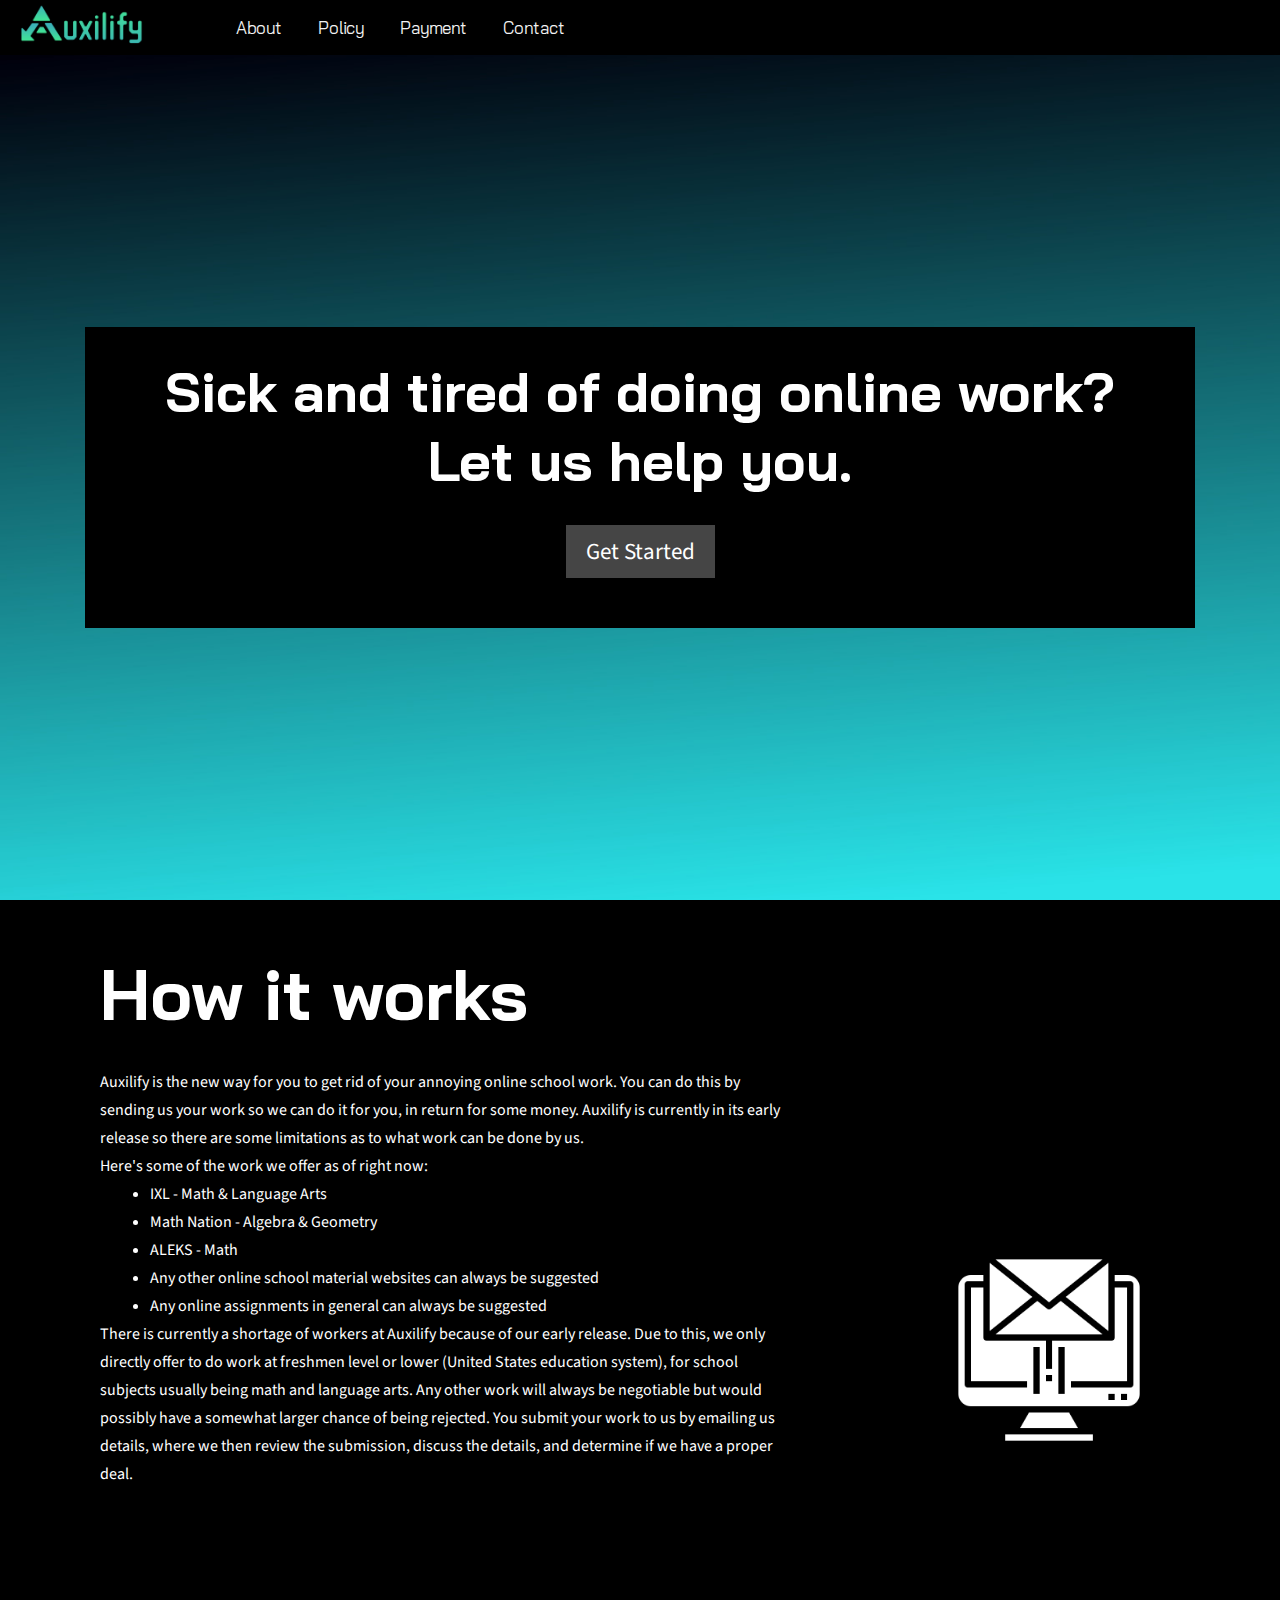
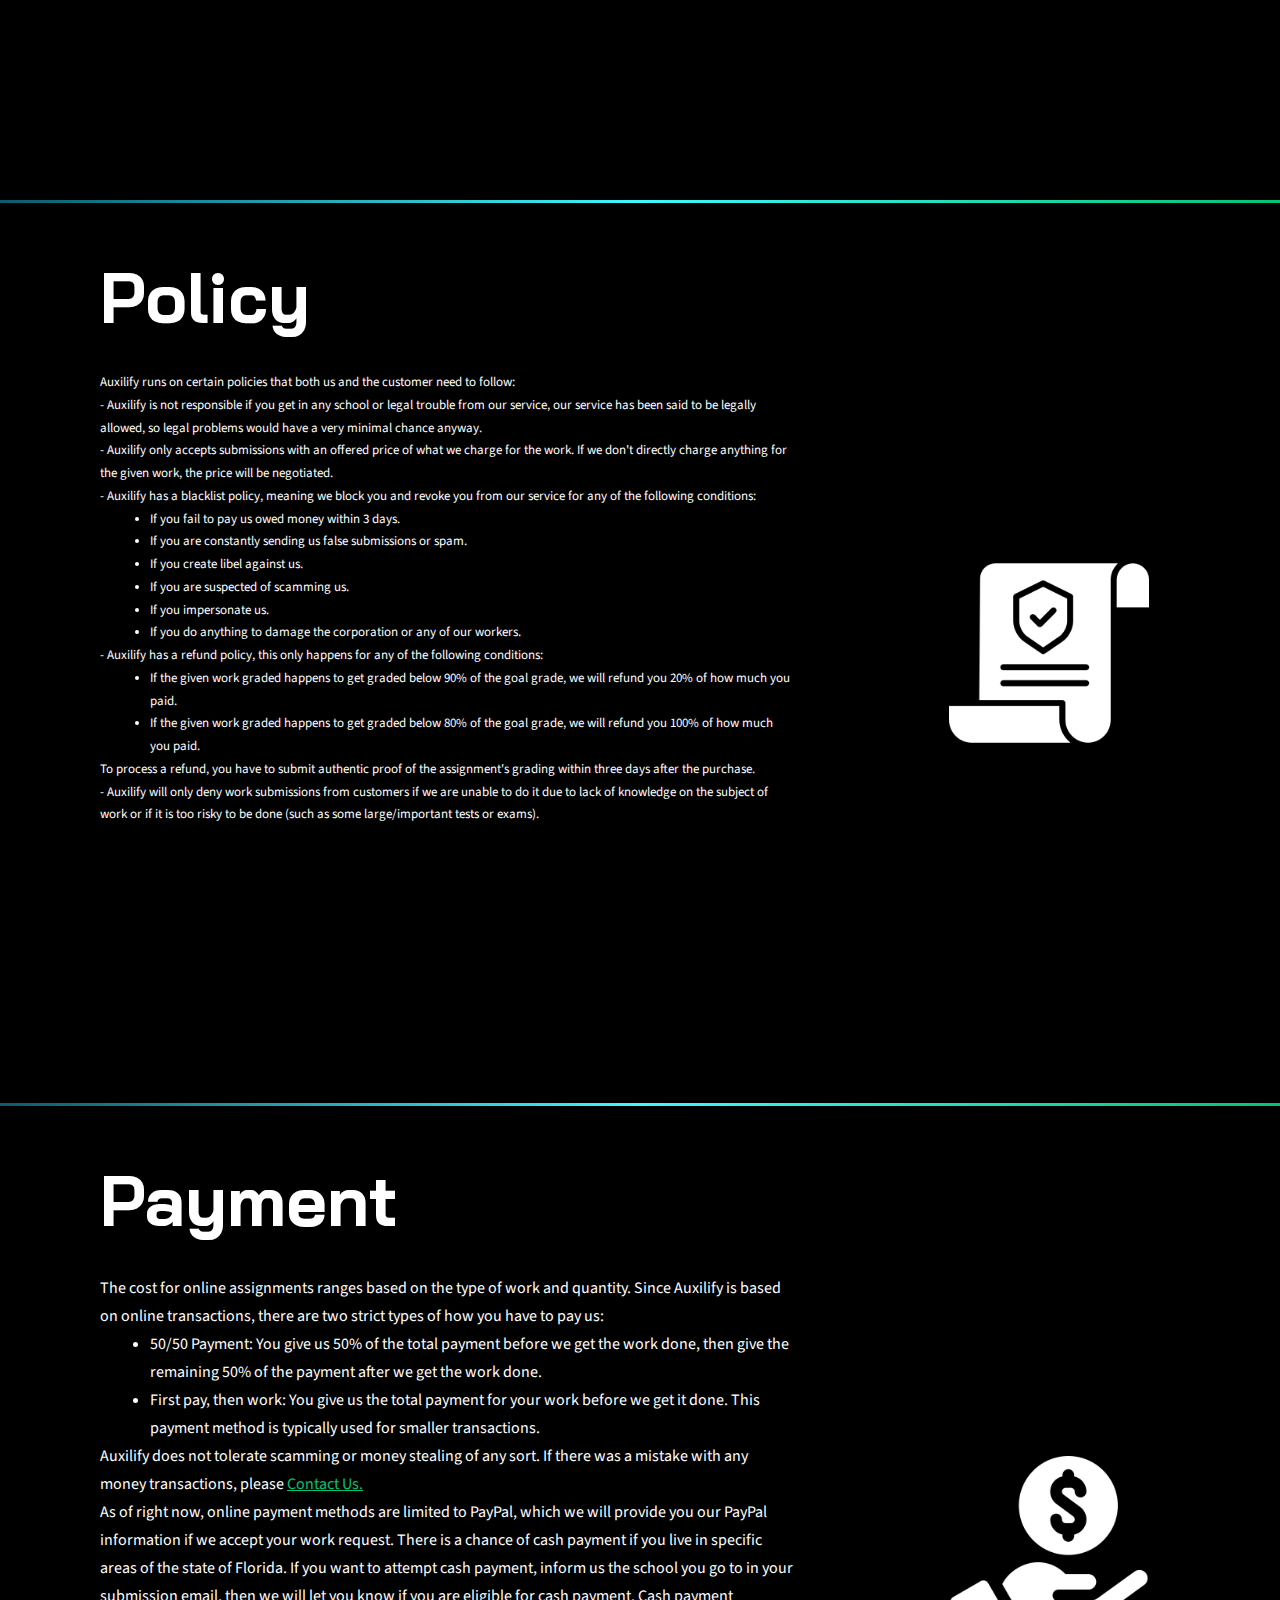
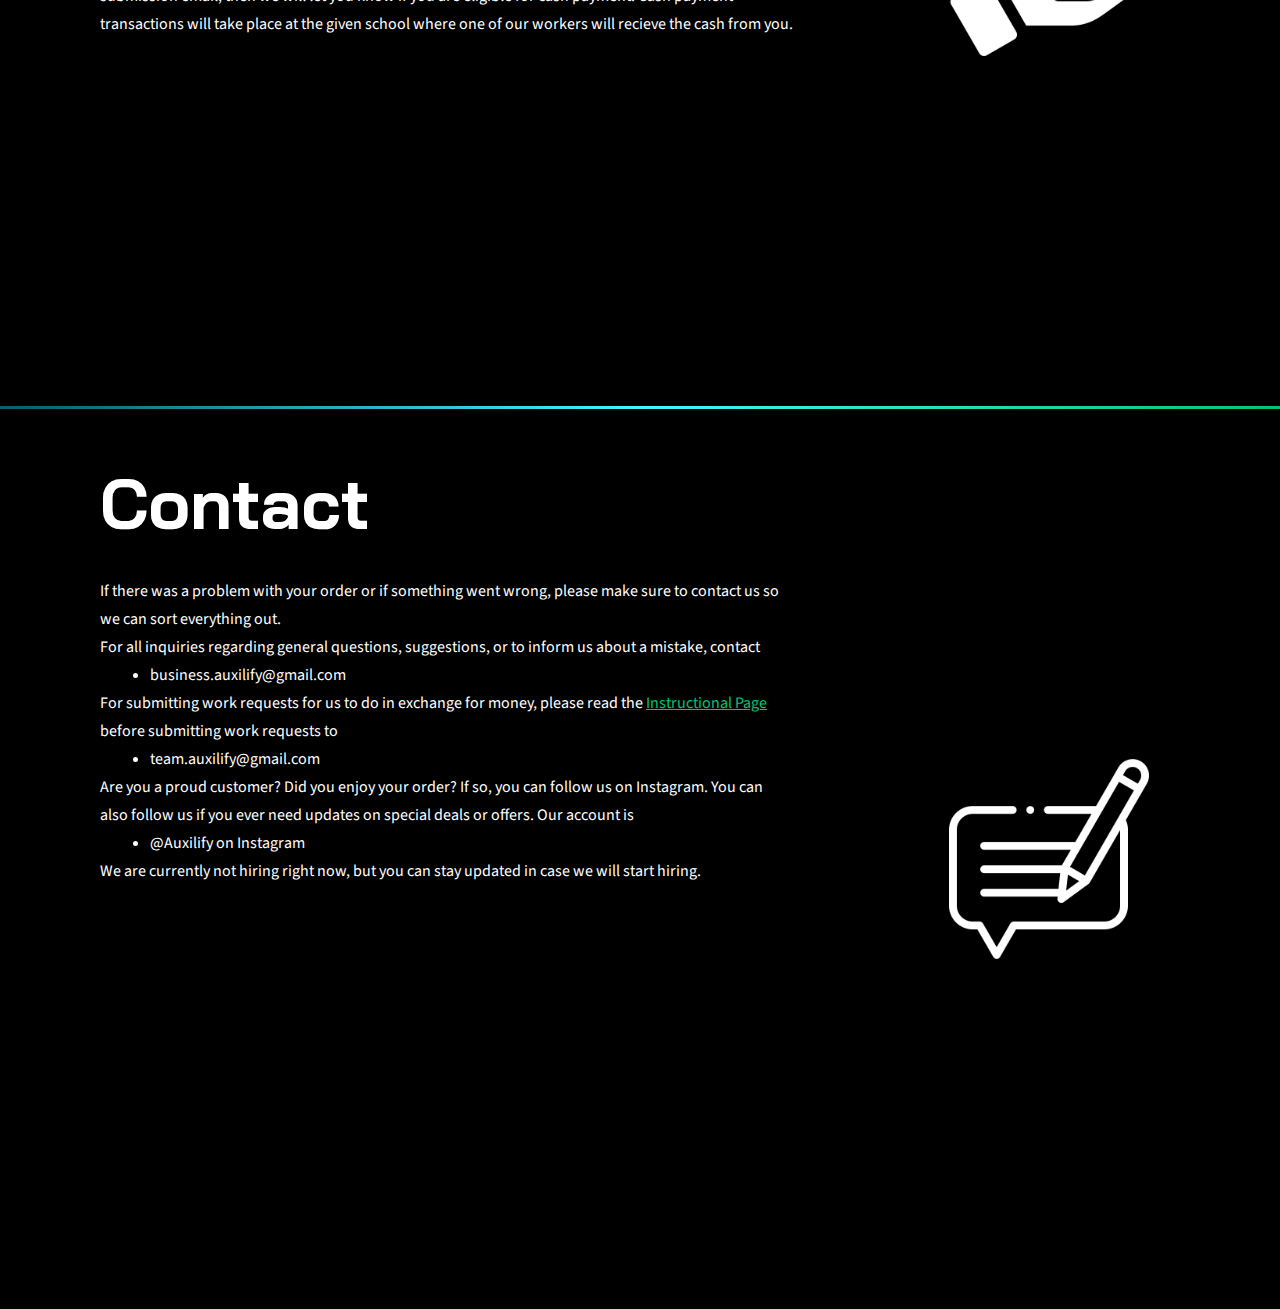
<file: index.html>
<!DOCTYPE html>
<html lang="en">
<head>
    <meta charset="UTF-8">
    <meta http-equiv="X-UA-Compatible" content="IE=edge">
    <meta name="viewport" content="width=device-width, initial-scale=1.0">
    <meta http-equiv="ScreenOrientation" content="autoRotate:disabled">
    <link rel="stylesheet" href="style.css">
    <link rel="preconnect" href="https://fonts.gstatic.com">
    <link href="https://fonts.googleapis.com/css2?family=Bai+Jamjuree:wght@300&display=swap" rel="stylesheet">
    <link rel="preconnect" href="https://fonts.gstatic.com">
    <link href="https://fonts.googleapis.com/css2?family=Source+Sans+Pro&display=swap" rel="stylesheet">
    <link rel="icon" href="images/logo-icon.png" type="image/png">
    <title>Auxilify - For students, from students</title>
</head>
<body>
    <div class="container">
        <div class="navbar">
            <a href="index.html"><img src="images/logo-colored.png" class="logo"></a>
            <nav>
                <ul>
                    <li><a href="#about">About</a></li>
                    <li><a href="#policy">Policy</a></li>
                    <li><a href="#payment">Payment</a></li>
                    <li><a href="#contact">Contact</a></li>
                </ul>
            </nav>
        </div>
        <div class="content-container">
            <div class="content">
                <h1>Sick and tired of doing online work?<br>Let us help you.</h1>
                <a href="instructional.html" class="btn">Get Started</a>
            </div>
        </div>
    </div>
    <div class="info-container">
        <span id="about">
            <div class="info-text">
                <h1>How it works</h1>
                <p>Auxilify is the new way for you to get rid of your annoying online school work. You can do this by sending us your work so we can do it for you, in return for some money. Auxilify is currently in its early release so there are some limitations as to what work can be done by us.</p>
                
                <p>Here's some of the work we offer as of right now:</p>
                <ul>
                    <li>IXL - Math & Language Arts</li>
                    <li>Math Nation - Algebra & Geometry</li>
                    <li>ALEKS - Math</li>
                    <li>Any other online school material websites can always be suggested</li>
                    <li>Any online assignments in general can always be suggested</li>
                </ul>
                
                <p>There is currently a shortage of workers at Auxilify because of our early release. Due to this, we only directly offer to do work at freshmen level or lower (United States education system), for school subjects usually being math and language arts. Any other work will always be negotiable but would possibly have a somewhat larger chance of being rejected. You submit your work to us by emailing us details, where we then review the submission, discuss the details, and determine if we have a proper deal.</p>
            </div>
            <div class="icon-box">
                <img src="images/computer-email-icon.png">
            </div>
        </span>
        <div class="line"></div>
        <span id="policy">
            <div class="info-text">
                <h1>Policy</h1>
                <p>Auxilify runs on certain policies that both us and the customer need to follow:</p>
                <p>- Auxilify is not responsible if you get in any school or legal trouble from our service, our service has been said to be legally allowed, so legal problems would have a very minimal chance anyway.</p>
                <p>- Auxilify only accepts submissions with an offered price of what we charge for the work. If we don't directly charge anything for the given work, the price will be negotiated.</p>
                <p>- Auxilify has a blacklist policy, meaning we block you and revoke you from our service for any of the following conditions: </p>
                <ul>
                    <li>If you fail to pay us owed money within 3 days.</li>
                    <li>If you are constantly sending us false submissions or spam.</li>
                    <li>If you create libel against us.</li>
                    <li>If you are suspected of scamming us.</li>
                    <li>If you impersonate us.</li>
                    <li>If you do anything to damage the corporation or any of our workers.</li>
                </ul>
                <p>- Auxilify has a refund policy, this only happens for any of the following conditions:</p>
                <ul>
                    <li>If the given work graded happens to get graded below 90% of the goal grade, we will refund you 20% of how much you paid.</li>
                    <li>If the given work graded happens to get graded below 80% of the goal grade, we will refund you 100% of how much you paid.</li>
                </ul>
                <p>To process a refund, you have to submit authentic proof of the assignment's grading within three days after the purchase.</p>
                <p>- Auxilify will only deny work submissions from customers if we are unable to do it due to lack of knowledge on the subject of work or if it is too risky to be done (such as some large/important tests or exams).</p>
            </div>
            <div class="icon-box">
                <img src="images/policy-icon.png">
            </div>
        </span>
        <div class="line"></div>
        <span id="payment">
            <div class="info-text">
                <h1>Payment</h1>
                <p>The cost for online assignments ranges based on the type of work and quantity. Since Auxilify is based on online transactions, there are two strict types of how you have to pay us:</p>
                <ul>
                    <li>50/50 Payment: You give us 50% of the total payment before we get the work done, then give the remaining 50% of the payment after we get the work done.</li>
                    <li>First pay, then work: You give us the total payment for your work before we get it done. This payment method is typically used for smaller transactions.</li>
                </ul>
                <p>Auxilify does not tolerate scamming or money stealing of any sort. If there was a mistake with any money transactions, please <a href="#contact">Contact Us.</a></p>
                
                <p>As of right now, online payment methods are limited to PayPal, which we will provide you our PayPal information if we accept your work request. There is a chance of cash payment if you live in specific areas of the state of Florida. If you want to attempt cash payment, inform us the school you go to in your submission email, then we will let you know if you are eligible for cash payment. Cash payment transactions will take place at the given school where one of our workers will recieve the cash from you.</p>
            </div>
            <div class="icon-box">
                <img src="images/payment-icon.png">
            </div>
        </span>
        <div class="line"></div>
        <span id="contact">
            <div class="info-text">
                <h1>Contact</h1>
                <p>If there was a problem with your order or if something went wrong, please make sure to contact us so we can sort everything out.</p>
                <p>For all inquiries regarding general questions, suggestions, or to inform us about a mistake, contact</p>
                <ul>
                    <li>business.auxilify@gmail.com</li>
                </ul>
                
                <p>For submitting work requests for us to do in exchange for money, please read the <a href="instructional.html">Instructional Page</a></p><p> before submitting work requests to</p>
                <ul>
                    <li>team.auxilify@gmail.com</li>
                </ul>
                
                <p>Are you a proud customer? Did you enjoy your order? If so, you can follow us on Instagram. You can also follow us if you ever need updates on special deals or offers. Our account is</p>
                <ul>
                    <li>@Auxilify on Instagram</li>
                </ul>
                
                <p>We are currently not hiring right now, but you can stay updated in case we will start hiring.</p>
            </div>
            <div class="icon-box">
                <img src="images/contact-icon.png">
            </div>
        </span>
    </div>
</body>
</html>
</file>
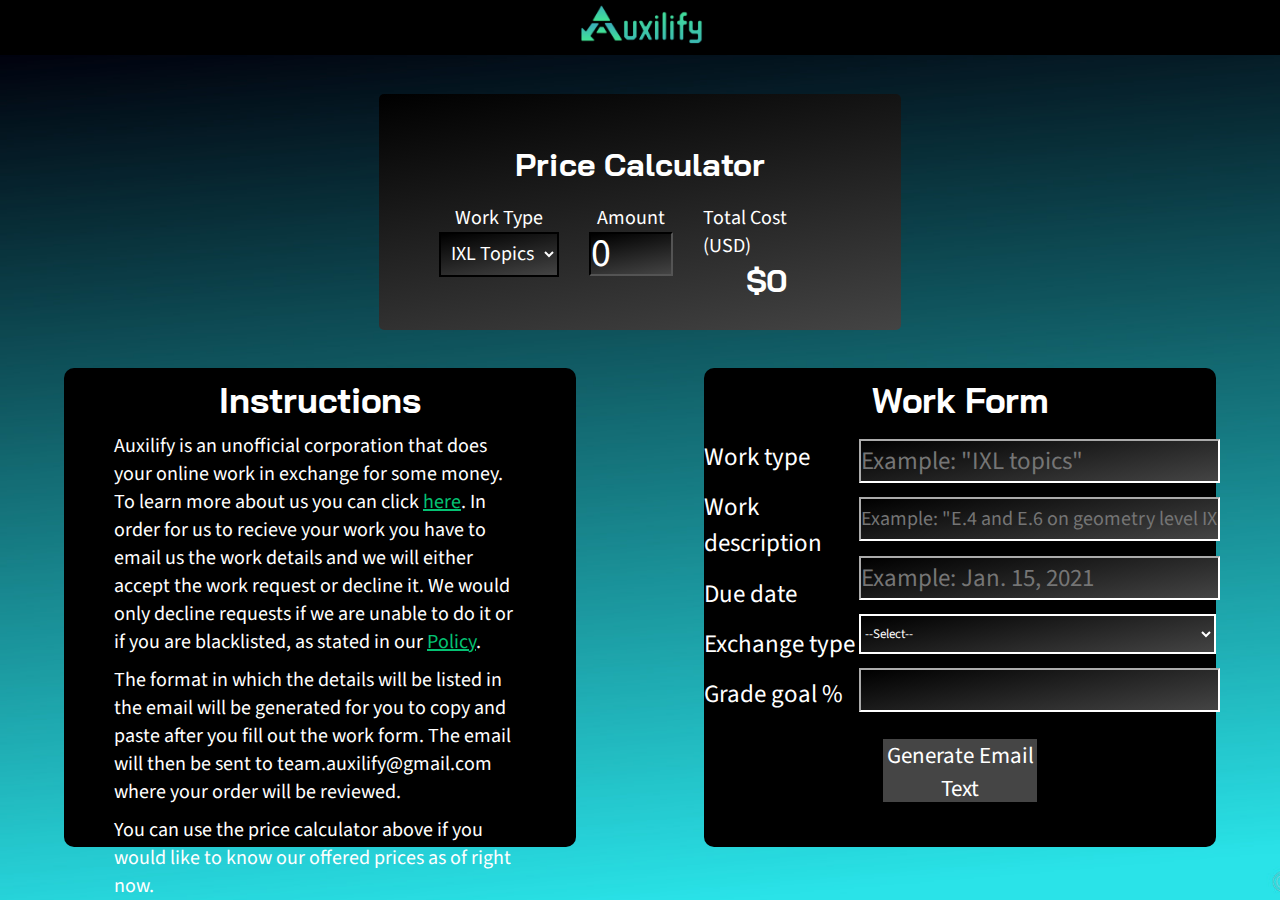
<file: instructional.html>
<!DOCTYPE html>
<html lang="en">
<head>
    <meta charset="UTF-8">
    <meta http-equiv="X-UA-Compatible" content="IE=edge">
    <meta name="viewport" content="width=device-width, initial-scale=1.0">
    <meta http-equiv="ScreenOrientation" content="autoRotate:disabled">
    <link rel="stylesheet" href="instructional.css">
    <script src="script.js"></script>
    <link rel="preconnect" href="https://fonts.gstatic.com">
    <link href="https://fonts.googleapis.com/css2?family=Bai+Jamjuree:wght@300&display=swap" rel="stylesheet">
    <link rel="preconnect" href="https://fonts.gstatic.com">
    <link href="https://fonts.googleapis.com/css2?family=Source+Sans+Pro&display=swap" rel="stylesheet">
    <link rel="icon" href="images/logo-icon.png" type="image/png">
    <title>Auxilify - For students, from students</title>
</head>
<body>
    <div class="container">
        <div class="navbar">
            <a href="index.html"><img src="images/logo-colored.png" alt="Auxilify" class="logo"></a>
        </div>
        <div class="content">
            <div class="price-calculator-container">
                <div class="price-calculator">
                    <h1>Price Calculator</h1>
                    <span class="price-calculator-content">
                        <div class="work-type">
                            <p>Work Type</p>
                            <select id="work-type" onchange="calculateFunction();">
                                <option value="ixl-topics">IXL Topics</option>
                                <option value="geometry-nation-test">Geometry Nation: Test Yourself</option>
                                <option value="algebra-nation-test">Algebra Nation: Test Yourself</option>
                                <option value="other">Other</option>
                            </select>
                        </div>
                        <div class="quantity">
                            <p>Amount</p>
                            <input type="number" value="0" min="0" step="1" max="100" id="quantity" onkeyup="calculateFunction();" onclick="calculateFunction();">
                        </div>
                        <div class="cost">
                            <p>Total Cost (USD)</p>
                            <h1 id="total-cost">$0</h1>
                        </div>
                    </span>
                </div>
                <div class="dogg-house"><img src="images/dogg.gif" id="dogg" alt="snoop dogg"></div>
            </div>
            <span class="instructions-form-container">
                <div class="instructions">
                    <h1>Instructions</h1>
                    <p>Auxilify is an unofficial corporation that does your online work in exchange for some money. To learn more about us you can click <a href="index.html#about">here</a>. In order for us to recieve your work you have to email us the work details and we will either accept the work request or decline it. We would only decline requests if we are unable to do it or if you are blacklisted, as stated in our <a href="index.html#policy">Policy</a>.</p>
                    <p>The format in which the details will be listed in the email will be generated for you to copy and paste after you fill out the work form. The email will then be sent to team.auxilify@gmail.com where your order will be reviewed.</p>
                    <p>You can use the price calculator above if you would like to know our offered prices as of right now.</p>
                </div>
                <div class="work-form" id="work-form">
                    <div class="title">
                        <h1>Work Form</h1>
                    </div>
                    <span>
                        <div class="labels">
                            <p>Work type</p>
                            <p>Work description</p>
                            <p>Due date</p>
                            <p>Exchange type</p>
                            <p class="school-cash-payment-prompt">School</p>
                            <p>Grade goal %</p>
                        </div>
                        <div class="inputs">
                            <input id="work-form-work-type" placeholder="Example: &quot;IXL topics&quot;" type="text">
                            <input id="work-form-work-description" placeholder="Example: &quot;E.4 and E.6 on geometry level IXL&quot;"type="text">
                            <input id="work-form-due-date" placeholder="Example: Jan. 15, 2021" type="text">
                            <select id="work-form-exchange-type" onchange="exchangeTypeSelected();">
                                <option value="none-selected">--Select--</option>
                                <option value="50-50">50/50 - You pay 50% before then pay the other 50% after we do the work</option>
                                <option value="100-before">100% before - You pay us 100% of the payment before we do the work</option>
                                <option value="cash-payment">Cash Payment - Only certain Florida schools are eligible</option>
                            </select>
                            <input id="work-form-school" class="school-cash-payment-prompt" placeholder="Your school name">
                            <input id="work-form-grade-goal" type="number" min="0" step="1" max="100">
                        </div>
                    </span>
                    <div class="button-container"><button onclick="checkInputs();">Generate Email Text</button></div>
                </div>
                <div class="copy-text-container" id="copy-text-container">
                    <div class="copy-text-title"><h1>Email Template</h1></div>
                    <div class="copy-text">
                        <p id="text-to-copy">Lorem Ipsum</p>
                    </div>
                    <div class="button-container">
                        <button class="copy-text-button" id="copy-text-button" onclick="copyToClipboard();">Copy Text</button>
                    </div>
                    <div class="back-button-container">
                        <button onclick="showWorkForm();" class="back-button">&lt Back to work form</button>
                    </div>
                </div>
            </span>
        </div>
    </div>
</body>
</html>
</file>
<file: style.css>
*{
    margin: 0;
    padding: 0;
}
html{
    scroll-behavior: smooth;
    width: 100%;
}
body{
    background-color: black;
}
body::-webkit-scrollbar {
    display: none;
}
body {
    -ms-overflow-style: none;  /* IE and Edge */
     scrollbar-width: none;  /* Firefox */
}
h1{
    font-family: 'Bai Jamjuree', sans-serif;
    color: white;
}
p{
    font-family: 'Source Sans Pro', sans-seriff;
    color: white;
}
.container{
    height: 100vh;
    width: 100%;
    background-position: center;
    background: url(images/background.jpg);
    background-size: cover;
    position: relative;
    display: flex;
    flex-flow: column;
}
.content-container{
    height: 100%;
    width: 100%;
    display: flex;
    justify-content: center;
    align-items: center;
}
.navbar{
    width: 100%;
    display: flex;
    align-items: center;
    background-color: rgb(0, 0, 0);
}
.logo{
    width: 160px;
    cursor: pointer;
}
nav{
    flex: 1;
    padding-left: 60px;
}
.line{
    height: 3px;
    width: 100%;
    background: linear-gradient(160deg, #0a5a6e, #3ef9ff, rgb(4, 194, 115));
}
nav ul li{
    display: inline-block;
    list-style: none;
}
nav ul li a{
    color: #f2f2f2;
    text-align: center;
    padding: 15px 16px;
    text-decoration: none;
    font-family: 'Bai Jamjuree', sans-serif;
    font-size: 17px;
}
nav ul li a:hover{
    transition: 0.3s;
    background: #3ef9ff;
    color: black;
    font-weight: bold;
    box-shadow: 4px 4px 3px rgba(255, 255, 255, 0.2);
}
.content h1{
    color:white;
    font-family: 'Bai Jamjuree', sans-serif;
    font-size: 55px;
    margin: 30px 80px;
    text-align: center;
}
.content{
    background-color: black;
    display: flex;
    flex-flow: column;
    position: absolute;
    align-items: center;
}
.content .btn{
    display: inline-block;
    font-family: 'Source Sans Pro', sans-serif;
    background-color: rgb(69, 69, 69);
    font-size: 23px;
    padding: 10px 20px;
    box-sizing: border-box;
    text-decoration: none;
    color: #fff;
    margin-bottom: 50px;
}
.content .btn:hover{
    background: linear-gradient(160deg, #0a5a6e, #3ef9ff, rgb(4, 194, 115));
    color: black;
    box-shadow: 3px 3px rgba(49,49,49);
    transition: 0.3s;
}
.info-container h1{
    font-size: 70px;
    margin-bottom: 30px;
}
.info-container span{
    display: flex;
}
.info-container span .info-text{
    padding-left: 100px;
    padding-top: 100px;
}
.info-container ul li, .info-container p{
    font-family: 'Source Sans Pro', sans-seriff;
    color: white;
    font-size: 25px;
    line-height: 175%;
}
.info-container ul li{
    margin-left: 50px;
}
.info-container span .info-text{
    height: calc(100vh - 100px);
    width: 60%;
}
.info-container span .icon-box {
    width: 40%;
    display: flex;
    flex-flow: column;
    align-items: center;
    justify-content: center;
}
.info-container span .icon-box img{
    width: 200px;
    height: 200px;
}
.info-container{
    width: 100%;
}
.info-container a{
    color:rgb(4, 194, 115);
}
#policy .info-text p, #policy .info-text ul li{
    font-size: 20px;
}


@media only screen and (min-width: 240px){
    #policy .info-text p, #policy .info-text ul li{
        font-size: 12px;
    }
    .content h1{
        font-size: 20px;
        margin: 15px 20px;
        text-align: center;
    }
    .content .btn{
        font-size: 14px;
        padding: 10px 20px;
        margin-bottom: 20px;
    }
    .logo{
        width: 75px;
    }
    nav{
        padding-left: 0px;
    }
    .info-container h1{
        font-size: 35px;
        margin-bottom: 30px;
    }
    .info-container span .info-text{
        padding-left: 10px;
        padding-top: 10px;
    }
    .info-container span .icon-box {
        width: 0;
    }
    .info-container span .icon-box img{
        display: none;
    }
    .info-container span .info-text{
        height: calc(100vh - 10px);
        width: 100%;
        margin-right: 25px;
    }
    nav ul li a{
        padding: 6px 3px;
        font-size: 8px;
    }
    .info-container p{
        font-size: 13.5px;
        line-height: 130%;
    }
    .info-container ul li{
        font-size: 13.5px;
        line-height: 130%;
        margin-left: 25px;
    }
}
@media only screen and (min-width: 280px){
    #policy .info-text p, #policy .info-text ul li{
        font-size: 11px;
    }
    .content h1{
        font-size: 20px;
        margin: 15px 20px;
        text-align: center;
    }
    .content .btn{
        font-size: 14px;
        padding: 10px 20px;
        margin-bottom: 20px;
    }
    .logo{
        width: 75px;
    }
    nav{
        padding-left: 0px;
    }
    .info-container h1{
        font-size: 35px;
        margin-bottom: 30px;
    }
    .info-container span .info-text{
        padding-left: 10px;
        padding-top: 10px;
    }
    .info-container span .icon-box {
        width: 0;
    }
    .info-container span .icon-box img{
        display: none;
    }
    .info-container span .info-text{
        height: calc(100vh - 10px);
        width: 100%;
        margin-right: 25px;
    }
    nav ul li a{
        padding: 6px 7px;
        font-size: 10px;
    }
    .info-container p{
        font-size: 13.5px;
        line-height: 130%;
    }
    .info-container ul li{
        font-size: 13.5px;
        line-height: 130%;
        margin-left: 25px;
    }
} /* Galaxy Fold */
@media only screen and (min-width: 320px){
    #policy .info-text p, #policy .info-text ul li{
        font-size: 10.5px;
    }
    .content h1{
        font-size: 20px;
        margin: 15px 20px;
        text-align: center;
    }
    .content .btn{
        font-size: 14px;
        padding: 10px 20px;
        margin-bottom: 20px;
    }
    .logo{
        width: 100px;
    }
    nav{
        padding-left: 0px;
    }
    .info-container h1{
        font-size: 35px;
        margin-bottom: 30px;
    }
    .info-container span .info-text{
        padding-left: 10px;
        padding-top: 10px;
    }
    .info-container span .icon-box {
        width: 0;
    }
    .info-container span .icon-box img{
        display: none;
    }
    .info-container span .info-text{
        height: calc(100vh - 10px);
        width: 100%;
        margin-right: 25px;
    }
    nav ul li a{
        padding: 11px 7px;
        font-size: 10px;
    }
    .info-container p{
        font-size: 13.5px;
        line-height: 130%;
    }
    .info-container ul li{
        font-size: 13.5px;
        line-height: 130%;
        margin-left: 25px;
    }
} /* iPhone 5/SE */
@media only screen and (min-width: 360px){
    #policy .info-text p, #policy .info-text ul li{
        font-size: 10px;
    }
    .content h1{
        font-size: 20px;
        margin: 15px 15px;
        text-align: center;
    }
    .content .btn{
        font-size: 14px;
        padding: 10px 20px;
        margin-bottom: 20px;
    }
    .logo{
        width: 100px;
    }
    nav ul li a{
        padding: 11px 11px;
        font-size: 12px;
    }
    nav{
        padding-left: 0px;
    }
    .info-container h1{
        font-size: 35px;
        margin-bottom: 30px;
    }
    .info-container span .info-text{
        padding-left: 10px;
        padding-top: 10px;
    }
    .info-container span .icon-box {
        width: 0;
    }
    .info-container span .icon-box img{
        display: none;
    }
    .info-container span .info-text{
        height: calc(100vh - 10px);
        width: 100%;
        margin-right: 25px;
    }
    .info-container ul li{
        font-size: 12px;
        line-height: 150%;
        margin-left: 25px;
    }
    .info-container p{
        font-size: 12px;
        line-height: 130%;
    }
} /* Moto G4, Galaxy S5 */
@media only screen and (min-width: 375px){
    #policy .info-text p, #policy .info-text ul li{
        font-size: 12px;
    }
    .content h1{
        font-size: 20px;
        margin: 15px 20px;
        text-align: center;
    }
    .content .btn{
        font-size: 14px;
        padding: 10px 20px;
        margin-bottom: 20px;
    }
    .logo{
        width: 100px;
    }
    nav ul li a{
        padding: 11px 11px;
        font-size: 12px;
    }
    nav{
        padding-left: 0px;
    }
    .info-container h1{
        font-size: 35px;
        margin-bottom: 30px;
    }
    .info-container span .info-text{
        padding-left: 10px;
        padding-top: 10px;
    }
    .info-container span .icon-box {
        width: 0;
    }
    .info-container span .icon-box img{
        display: none;
    }
    .info-container span .info-text{
        height: calc(100vh - 10px);
        width: 100%;
        margin-right: 25px;
    }
    .info-container p{
        font-size: 15px;
        line-height: 150%;
    }
    .info-container ul li{
        font-size: 15px;
        line-height: 150%;
        margin-left: 25px;
    }
} /* iPhone 6/7/8 */
@media only screen and (min-width: 375px) and (min-height: 812px){
    #policy .info-text p, #policy .info-text ul li{
        font-size: 13px;
    }
    .content h1{
        font-size: 25px;
        margin: 15px 20px;
        text-align: center;
    }
    .content .btn{
        font-size: 14px;
        padding: 10px 20px;
        margin-bottom: 20px;
    }
    .logo{
        width: 120px;
    }
    nav ul li a{
        padding: 13px 8px;
        font-size: 12px;
    }
    nav{
        padding-left: 0px;
    }
    .info-container h1{
        font-size: 42px;
        margin-bottom: 20px;
    }
    .info-container span .info-text{
        padding-left: 20px;
        padding-top: 10px;
    }
    .info-container span .icon-box {
        width: 0;
    }
    .info-container span .icon-box img{
        display: none;
    }
    .info-container span .info-text{
        height: calc(100vh - 10px);
        width: 100%;
        margin-right: 25px;
    }
    .info-container p{
        font-size: 16px;
        line-height: 150%;
    }
    .info-container ul li{
        font-size: 17px;
        line-height: 150%;
        margin-left: 25px;
    }
} /* iPhone X */
@media only screen and (min-width: 411px){
    #policy .info-text p, #policy .info-text ul li{
        font-size: 11px;
    }
    .content h1{
        font-size: 25px;
        margin: 15px 20px;
        text-align: center;
    }
    .content .btn{
        font-size: 14px;
        padding: 10px 20px;
        margin-bottom: 20px;
    }
    .logo{
        width: 100px;
    }
    nav ul li a{
        padding: 11px 11px;
        font-size: 12px;
    }
    nav{
        padding-left: 0px;
    }
    .info-container h1{
        font-size: 42px;
        margin-bottom: 20px;
    }
    .info-container span .info-text{
        padding-left: 20px;
        padding-top: 10px;
    }
    .info-container span .icon-box {
        width: 0;
    }
    .info-container span .icon-box img{
        display: none;
    }
    .info-container span .info-text{
        height: calc(100vh - 10px);
        width: 100%;
        margin-right: 25px;
    }
    .info-container p{
        font-size: 14px;
        line-height: 150%;
    }
    .info-container ul li{
        font-size: 14px;
        line-height: 150%;
        margin-left: 25px;
    }
} /*  */
@media only screen and (min-width: 411px) and (min-height: 731px){
    #policy .info-text p, #policy .info-text ul li{
        font-size: 13px;
    }
    .content h1{
        font-size: 25px;
        margin: 15px 10px;
        text-align: center;
    }
    .content .btn{
        font-size: 14px;
        padding: 10px 20px;
        margin-bottom: 20px;
    }
    .logo{
        width: 125px;
    }
    nav ul li a{
        padding: 14px 7px;
        font-size: 15px;
    }
    nav{
        padding-left: 0px;
    }
    .info-container h1{
        font-size: 42px;
        margin-bottom: 20px;
    }
    .info-container span .info-text{
        padding-left: 20px;
        padding-top: 10px;
    }
    .info-container span .icon-box {
        width: 0;
    }
    .info-container span .icon-box img{
        display: none;
    }
    .info-container span .info-text{
        height: calc(100vh - 10px);
        width: 100%;
        margin-right: 25px;
    }
    .info-container p{
        font-size: 15px;
        line-height: 150%;
    }
    .info-container ul li{
        font-size: 15px;
        line-height: 150%;
        margin-left: 25px;
    }
} /* Pixel 2 */
@media only screen and (min-width: 411px) and (min-height: 823px){
    #policy .info-text p, #policy .info-text ul li{
        font-size: 14px;
    }
    .content h1{
        font-size: 25px;
        margin: 15px 20px;
        text-align: center;
    }
    .content .btn{
        font-size: 14px;
        padding: 10px 20px;
        margin-bottom: 20px;
    }
    .logo{
        width: 150px;
    }
    nav ul li a{
        padding: 18px 9px;
        font-size: 13px;
    }
    nav{
        padding-left: 0px;
    }
    .info-container h1{
        font-size: 42px;
        margin-bottom: 20px;
    }
    .info-container span .info-text{
        padding-left: 20px;
        padding-top: 10px;
    }
    .info-container span .icon-box {
        width: 0;
    }
    .info-container span .icon-box img{
        display: none;
    }
    .info-container span .info-text{
        height: calc(100vh - 10px);
        width: 100%;
        margin-right: 25px;
    }
    .info-container p{
        font-size: 15px;
        line-height: 150%;
    }
    .info-container ul li{
        font-size: 15px;
        line-height: 150%;
        margin-left: 25px;
    }
} /* Pixel 2 XL */
@media only screen and (min-width: 540px) and (min-height: 720px){
    #policy .info-text p, #policy .info-text ul li{
        font-size: 14px;
    }
    .content h1{
        font-size: 20px;
        margin: 25px 20px;
        text-align: center;
    }
    .content .btn{
        font-size: 15px;
        padding: 10px 25px;
        margin-bottom: 40px;
    }
    .logo{
        width: 160px;
    }
    nav ul li a{
        padding: 18px 10px;
        font-size: 15px;
    }
    nav{
        padding-left: 40px;
    }
    .info-container h1{
        font-size: 55px;
        margin-bottom: 20px;
    }
    .info-container span .info-text{
        padding-left: 25px;
        padding-top: 25px;
    }
    .info-container span .icon-box {
        width: 0%;
    }
    .info-container span .icon-box img{
        display: none;
    }
    .info-container span .info-text{
        height: calc(100vh - 25px);
        width: 100%;
        margin-right: 25px;
    }
    .info-container p{
        font-size: 17px;
        line-height: 150%;
    }
    .info-container ul li{
        font-size: 17px;
        line-height: 150%;
        margin-left: 25px;
    }
} /* Surface Duo */
@media only screen and (min-width: 600px) and (min-height: 1024px){
    #policy .info-text p, #policy .info-text ul li{
        font-size: 14px;
    }
    .content h1{
        font-size: 20px;
        margin: 25px 20px;
        text-align: center;
    }
    .content .btn{
        font-size: 15px;
        padding: 10px 25px;
        margin-bottom: 40px;
    }
    .logo{
        width: 160px;
    }
    nav ul li a{
        padding: 18px 10px;
        font-size: 15px;
    }
    nav{
        padding-left: 40px;
    }
    .info-container h1{
        font-size: 55px;
        margin-bottom: 20px;
    }
    .info-container span .info-text{
        padding-left: 50px;
        padding-top: 50px;
    }
    .info-container span .icon-box {
        width: 0%;
    }
    .info-container span .icon-box img{
        display: none;
    }
    .info-container span .info-text{
        height: calc(100vh - 50px);
        width: 100%;
        margin-right: 25px;
    }
    .info-container p{
        font-size: 20px;
        line-height: 175%;
    }
    .info-container ul li{
        font-size: 20px;
        line-height: 175%;
        margin-left: 25px;
    }
} /* */
@media only screen and (min-width: 768px) and (min-height: 1024px){
    #policy .info-text p, #policy .info-text ul li{
        font-size: 16px;
    }
    .content h1{
        font-size: 40px;
        margin: 25px 20px;
        text-align: center;
    }
    .content .btn{
        font-size: 25px;
        padding: 10px 30px;
        margin-bottom: 40px;
    }
    .logo{
        width: 160px;
    }
    nav ul li a{
        padding: 18px 13px;
        font-size: 18px;
    }
    nav{
        padding-left: 20px;
    }
    .info-container h1{
        font-size: 60px;
        margin-bottom: 20px;
    }
    .info-container span .info-text{
        padding-left: 50px;
        padding-top: 50px;
    }
    .info-container span .icon-box {
        width: 30%;
    }
    .info-container span .icon-box img{
        display: block;
        width: 100px;
        height: 100px;
    }
    .info-container span .info-text{
        height: calc(100vh - 50px);
        width: 70%;
        margin-right: 25px;
    }
    .info-container p{
        font-size: 20px;
        line-height: 175%;
    }
    .info-container ul li{
        font-size: 20px;
        line-height: 175%;
        margin-left: 25px;
    }
} /* iPad */
@media only screen and (min-width: 900px){
    #policy .info-text p, #policy .info-text ul li{
        font-size: 10px;
    }
    .content h1{
        font-size: 35px;
        margin: 30px 80px;
        text-align: center;
    }
    .content .btn{
        font-size: 23px;
        padding: 10px 20px;
        margin-bottom: 50px;
    }
    .logo{
        width: 160px;
    }
    nav ul li a{
        padding: 15px 16px;
        font-size: 17px;
    }
    nav{
        padding-left: 60px;
    }
    .info-container h1{
        font-size: 40px;
        margin-bottom: 30px;
    }
    .info-container span .info-text{
        padding-left: 100px;
        padding-top: 20px;
    }
    .info-container span .icon-box {
        width: 40%;
    }
    .info-container span .icon-box img{
        display: block;
        width: 200px;
        height: 200px;
    }
    .info-container span .info-text{
        height: calc(100vh - 20px);
        width: 60%;
    }
    .info-container p{
        font-size: 13px;
        line-height: 175%;
    }
    .info-container ul li{
        font-size: 13px;
        line-height: 175%;
        margin-left: 50px;
    }
} /* */
@media only screen and (min-width: 1024px){
    #policy .info-text p, #policy .info-text ul li{
        font-size: 12px;
    }
    .content h1{
        font-size: 40px;
        margin: 50px 40px;
        text-align: center;
    }
    .content .btn{
        font-size: 25px;
        padding: 15px 35px;
        margin-bottom: 40px;
    }
    .logo{
        width: 200px;
    }
    nav ul li a{
        padding: 27px 20px;
        font-size: 25px;
    }
    nav{
        padding-left: 40px;
    }
    .info-container h1{
        font-size: 50px;
        margin-bottom: 30px;
    }
    .info-container span .info-text{
        padding-left: 50px;
        padding-top: 30px;
    }
    .info-container span .icon-box {
        width: 40%;
    }
    .info-container span .icon-box img{
        display: block;
        width: 200px;
        height: 200px;
    }
    .info-container span .info-text{
        height: calc(100vh - 30px);
        width: 60%;
        margin-right: 25px;
    }
    .info-container p{
        font-size: 14px;
        line-height: 175%;
    }
    .info-container ul li{
        font-size: 14px;
        line-height: 175%;
        margin-left: 50px;
    }
} /* */
@media only screen and (min-width: 1024px) and (min-height: 1366px){
    #policy .info-text p, #policy .info-text ul li{
        font-size: 19px;
    }
    .content h1{
        font-size: 40px;
        margin: 50px 40px;
        text-align: center;
    }
    .content .btn{
        font-size: 25px;
        padding: 15px 35px;
        margin-bottom: 40px;
    }
    .logo{
        width: 250px;
    }
    nav ul li a{
        padding: 27px 20px;
        font-size: 25px;
    }
    nav{
        padding-left: 40px;
    }
    .info-container h1{
        font-size: 60px;
        margin-bottom: 30px;
    }
    .info-container span .info-text{
        padding-left: 50px;
        padding-top: 100px;
    }
    .info-container span .icon-box {
        width: 40%;
    }
    .info-container span .icon-box img{
        display: block;
        width: 200px;
        height: 200px;
    }
    .info-container span .info-text{
        height: calc(100vh - 100px);
        width: 60%;
        margin-right: 25px;
    }
    .info-container p{
        font-size: 25px;
        line-height: 175%;
    }
    .info-container ul li{
        font-size: 25px;
        line-height: 175%;
        margin-left: 50px;
    }
} /* iPad Pro */
@media only screen and (min-width: 1280px){
    #policy .info-text p, #policy .info-text ul li{
        font-size: 13px;
    }
    .content h1{
        font-size: 55px;
        margin: 30px 80px;
        text-align: center;
    }
    .content .btn{
        font-size: 23px;
        padding: 10px 20px;
        margin-bottom: 50px;
    }
    .logo{
        width: 160px;
    }
    nav ul li a{
        padding: 15px 16px;
        font-size: 17px;
    }
    nav{
        padding-left: 60px;
    }
    .info-container h1{
        font-size: 70px;
        margin-bottom: 30px;
    }
    .info-container span .info-text{
        padding-left: 100px;
        padding-top: 50px;
    }
    .info-container span .icon-box {
        width: 40%;
    }
    .info-container span .icon-box img{
        display: block;
        width: 200px;
        height: 200px;
    }
    .info-container span .info-text{
        height: calc(100vh - 50px);
        width: 60%;
    }
    .info-container p{
        font-size: 16px;
        line-height: 175%;
    }
    .info-container ul li{
        font-size: 16px;
        line-height: 175%;
        margin-left: 50px;
    }
} /* */ 
@media only screen and (min-width: 1440px){
    #policy .info-text p, #policy .info-text ul li{
        font-size: 14px;
    }
    .content h1{
        font-size: 55px;
        margin: 30px 80px;
        text-align: center;
    }
    .content .btn{
        font-size: 23px;
        padding: 10px 20px;
        margin-bottom: 50px;
    }
    .logo{
        width: 160px;
    }
    nav ul li a{
        padding: 15px 16px;
        font-size: 17px;
    }
    nav{
        padding-left: 60px;
    }
    .info-container h1{
        font-size: 70px;
        margin-bottom: 30px;
    }
    .info-container span .info-text{
        padding-left: 100px;
        padding-top: 50px;
    }
    .info-container span .icon-box {
        width: 40%;
    }
    .info-container span .icon-box img{
        display: block;
        width: 200px;
        height: 200px;
    }
    .info-container span .info-text{
        height: calc(100vh - 50px);
        width: 60%;
    }
    .info-container p{
        font-size: 18px;
        line-height: 175%;
    }
    .info-container ul li{
        font-size: 18px;
        line-height: 175%;
        margin-left: 50px;
    }
} /* */
</file>
<file: instructional.css>
*{
    margin: 0;
    padding: 0;
}
html{
    scroll-behavior: smooth;
    width: 100%;
}
body{
    background-color: rgb(44, 44, 44);
}
body::-webkit-scrollbar {
    display: none;
}
body {
    -ms-overflow-style: none;  /* IE and Edge */
     scrollbar-width: none;  /* Firefox */
}
h1{
    font-family: 'Bai Jamjuree', sans-serif;
    color: white;
}
p{
    font-family: 'Source Sans Pro', sans-seriff;
    color: white;
}
.logo{
    width: 160px;
    cursor: pointer;
}
.navbar{
    width: 100%;
    display: flex;
    justify-content: center;
    background-color: rgb(0, 0, 0);
}
.container{
    height: 100vh;
    width: 100%;
    position: relative;
    display: flex;
    flex-flow: column;
    background: url(images/background.jpg);
    background-size: cover;
    background-position: center;
}
.price-calculator-container{
    display: flex;
    flex-flow: column;
    justify-content: center;
    align-items: center;
    align-content: center;
    width: 100%;
    height: 100%;
}
.content{
    width: 100%;
    height: 100%;
    display: flex;
    flex-flow: column;
}
.price-calculator{
    width: 33%;
    border-radius: 5px;
    padding: 50px 50px 10px 50px;
    background: linear-gradient(170deg, #000000, #444444);
    display: flex;
    flex-flow: column;
    position: absolute;
    align-items: center;
}
.price-calculator h1{
    margin-bottom: 20px;
}
.price-calculator-content{
    display: flex;
    flex-flow: row;
}
.price-calculator-content div{
    display: flex;
    flex-flow: column;
    align-items: center;
    margin-left: 10px;
    margin-right: 20px;
}
.price-calculator-content div p{
    font-size: 20px;
}
.price-calculator-content .quantity #quantity{
    width: 80px;
    height: 40px;
    border-width: 2px;
    border-color: black;
    background: linear-gradient(170deg, #000000, #444444);
    font-family: 'Source Sans Pro', sans-seriff;
    color: white;
    font-size: 40px;
}
.price-calculator-content .work-type #work-type{
    width: 120px;
    height: 45px;
    border-width: 2px;
    border-color: black;
    background: linear-gradient(170deg, #000000, #444444);
    font-family: 'Source Sans Pro', sans-seriff;
    color: white;
    font-size: 20px;
}
.price-calculator-content .work-type #work-type option{
    text-align: center;
    color: black;
    background-color:white;
}
.instructions-form-container{
    display: flex;
    width: 100%;
    height: 100%;
}
.instructions{
    height: 90%;
    width: 40%;
    margin-right: 5%;
    margin-left: 5%;
    border-radius: 10px;
    background-color: #000000;
}
.instructions h1{
    text-align: center;
    font-size: 35px;
    margin-top: 10px;
}
.instructions p{
    font-size: 20px;
    margin-top: 10px;
    margin-left: 50px;
    margin-right: 50px;
}
.copy-text-container{
    display: none;
    width: 40%;
    height: 90%;
    margin-right: 5%;
    margin-left: 5%;
}
.copy-text-title{
    padding-top: 10px;
    background-color: black;
    width: 100%;
    height: 15%;
}
.copy-text-title h1{
    text-align: center;
}
.copy-text{
    background: #444444;
    height: 60%;
    width: 100%;
    margin-right: 5%;
}
.copy-text p{
    color: white;
    font-size: 20px;
}
.dogg-house{
    width: 40%;
    height: 100%;
    align-self: flex-end;
    padding-left: 5%;
    padding-right: 5%;
    display: flex;
    align-items: center;
    justify-content: center;
}
.dogg-house img{
    height: 50%;
    width: 50%;
    display: none;
}
.copy-text-container .button-container{
    height: 15%;
    display: flex;
    align-content: center;
    justify-content: center;
}
.copy-text-container .back-button-container{
    height: 10%;
    display: flex;
    align-content: center;
    justify-content: flex-start;
}
.copy-text-button{
    cursor: pointer;
    height: 100%;
    padding: 15px 20px;
    margin-top: 10px;
    background-color: green;
    font-family: 'Bai Jamjuree', sans-serif;
    color: white;
    font-size: 20px;
    border: none;
    border-radius: 5px;
}
.back-button{
    height: 100%;
    justify-self: flex-start;
    align-self: flex-end;
    cursor: pointer;
    padding: 10px 10px;
    background-color: #2c2c2c;
    font-family: 'Bai Jamjuree', sans-serif;
    color: white;
    font-size: 15px;
    border: none;
    border-radius: 5px;
}
a{
    color:rgb(4, 194, 115);
}
.work-form{
    width: 40%;
    height: 90%;
    margin-right: 5%;
    margin-left: 5%;
    background-color: black;
    border-radius: 10px;
}
.work-form span{
    width: 100%;
    height: 60%;
    margin-top: 10px;
    display: flex;
    justify-content: space-around;
}
.work-form span div{
    display: flex;
    flex-flow: column;
    justify-content: space-around;
}
.work-form span div p{
    font-size: 25px;
}
.work-form .title h1{
    text-align: center;
    font-size: 35px;
    margin-top: 10px;
}
.inputs input{
    width: 100%;
    height: 40px;
    border-width: 2px;
    border-color:white;
    background: linear-gradient(170deg, #000000, #444444);
    font-family: 'Source Sans Pro', sans-seriff;
    color: white;
    font-size: 25px;
}
#work-form-work-description{
    font-size: 20px;
}
.work-form .button-container button{
    cursor: pointer;
    border: none;
    display: inline-block;
    font-family: 'Source Sans Pro', sans-serif;
    background-color: rgb(69, 69, 69);
    font-size: 23px;
    height: 65%;
    width: 30%;
    box-sizing: border-box;
    text-decoration: none;
    color: #fff;
    margin-top: 20px;
}
.work-form .button-container button:hover{
    background: linear-gradient(160deg, #0a5a6e, #3ef9ff, rgb(4, 194, 115));
    color: black;
    box-shadow: 3px 3px rgba(49,49,49);
    transition: 0.3s;
}
.work-form .button-container{
    height: 20%;
    display: flex;
    align-content: center;
    justify-content: center;
}
.inputs select{
    width: 100%;
    height: 40px;
    border-width: 2px;
    border-color:white;
    background: linear-gradient(170deg, #000000, #444444);
    font-family: 'Source Sans Pro', sans-seriff;
    color: white;
    font-size: 13px;
}
.inputs select option{
    color: black;
}
.school-cash-payment-prompt{
    display: none;
}



@media only screen and (min-width: 280px){
    .instructions-form-container{
        flex-flow: column;
    }
    .instructions{
        height: 100%;
        width: 100%;
        border-radius: 10px;
        background-color: #000000;
    }
    .logo{
        width: 100px;
        cursor: pointer;
    }
    .price-calculator-container{
        width: 100%;
        height: 20%;
    }
    .instructions-form-container{
        display: flex;
        width: 100%;
        height: 50%;
    }
    .price-calculator{
        width: 90%;
        padding: 10px 10px;
    }
    .price-calculator-content div p{
        font-size: 13px;
    }
    .price-calculator-content div h1{
        font-size: 25px;
    }
    .price-calculator h1{
        font-size: 20px;
        margin-bottom: 10px;
    }
    .price-calculator-content .work-type #work-type{
        width: 75px;
        height: 30px;
        font-size: 12px;
    }
    .price-calculator-content .quantity #quantity{
        width: 75px;
        height: 30px;
        font-size: 25px;
    }
    .instructions{
        height: 100%;
        width: 100%;
        margin-left: 0;
        margin-right: 0;
        padding-bottom: 5%;
    }
    .instructions h1{
        font-size: 20px;
        margin-top: 10px;
    }
    .instructions p{
        font-size: 11px;
        margin-top: 10px;
        margin-left: 5%;
        margin-right: 5%;
    }
    .container {
        height: 140vh;
        display: flex;
        flex-flow: column;
        justify-content: space-between;
    }
    .work-form{
        width: 100%;
        height: 100%;
        margin-top: 5%;
        margin-right: 0;
        margin-left: 0;
    }
    .work-form .title h1{
        text-align: center;
        font-size: 20px;
        margin-top: 10px;
    }
    .work-form span div p{
        font-size: 10px;
        margin-left: 10%;
    }
    .inputs select{
        width: 95%;
        height: 30px;
        font-size: 7px;
    }
    .inputs input{
        width: 90%;
        height: 30px;
        font-size: 13px;
    }
    #work-form-work-description{
        font-size: 9px;
    }
    .work-form .button-container button{
        font-size: 12px;
        height: 65%;
        width: 30%;
        margin-top: 10px;
    }
    .copy-text-container{
        width: 100%;
        height: 100%;
        margin-right: 0;
        margin-left: 0;
        margin-top: 5%;
    }
    .copy-text-container .button-container{
        height: 18%;
    }
    .copy-text-container .back-button-container{
        margin-top: 10%;
        height: 20%;
    }
    .back-button{
        height: 100%;
        padding: 7px 7px;
        font-size: 10px;
    }
    .copy-text-container h1{
        font-size: 20px;
    }
    .copy-text-button{
        height: 100%;
        padding: 5px 10px;
        margin-top: 10px;
        font-size: 13px;
    }
    .copy-text p{
        color: white;
        font-size: 11px;
    }
}
@media only screen and (min-width: 320px){
    .instructions-form-container{
        flex-flow: column;
    }
    .instructions{
        height: 100%;
        width: 100%;
        border-radius: 10px;
        background-color: #000000;
    }
    .logo{
        width: 100px;
        cursor: pointer;
    }
    .price-calculator-container{
        width: 100%;
        height: 20%;
    }
    .instructions-form-container{
        display: flex;
        width: 100%;
        height: 50%;
    }
    .price-calculator{
        width: 90%;
        padding: 10px 10px;
    }
    .price-calculator-content div p{
        font-size: 13px;
    }
    .price-calculator-content div h1{
        font-size: 25px;
    }
    .price-calculator h1{
        font-size: 20px;
        margin-bottom: 10px;
    }
    .price-calculator-content .work-type #work-type{
        width: 75px;
        height: 30px;
        font-size: 12px;
    }
    .price-calculator-content .quantity #quantity{
        width: 75px;
        height: 30px;
        font-size: 25px;
    }
    .instructions{
        height: 100%;
        width: 100%;
        margin-left: 0;
        margin-right: 0;
        padding-bottom: 5%;
    }
    .instructions h1{
        font-size: 20px;
        margin-top: 10px;
    }
    .instructions p{
        font-size: 11px;
        margin-top: 10px;
        margin-left: 5%;
        margin-right: 5%;
    }
    .container {
        height: 140vh;
        display: flex;
        flex-flow: column;
        justify-content: space-between;
    }
    .work-form{
        width: 100%;
        height: 100%;
        margin-top: 5%;
        margin-right: 0;
        margin-left: 0;
    }
    .work-form .title h1{
        text-align: center;
        font-size: 20px;
        margin-top: 10px;
    }
    .work-form span div p{
        font-size: 10px;
        margin-left: 10%;
    }
    .inputs select{
        width: 95%;
        height: 30px;
        font-size: 7px;
    }
    .inputs input{
        width: 90%;
        height: 30px;
        font-size: 13px;
    }
    #work-form-work-description{
        font-size: 9px;
    }
    .work-form .button-container button{
        font-size: 12px;
        height: 65%;
        width: 30%;
        margin-top: 10px;
    }
    .copy-text-container{
        width: 100%;
        height: 100%;
        margin-right: 0;
        margin-left: 0;
        margin-top: 5%;
    }
    .copy-text-container .button-container{
        height: 18%;
    }
    .copy-text-container .back-button-container{
        margin-top: 10%;
        height: 20%;
    }
    .back-button{
        height: 100%;
        padding: 7px 7px;
        font-size: 10px;
    }
    .copy-text-container h1{
        font-size: 20px;
    }
    .copy-text-button{
        height: 100%;
        padding: 5px 10px;
        margin-top: 10px;
        font-size: 13px;
    }
    .copy-text p{
        color: white;
        font-size: 11px;
    }
}
@media only screen and (min-width: 240px){
    .instructions-form-container{
        flex-flow: column;
    }
    .instructions{
        height: 100%;
        width: 100%;
        border-radius: 10px;
        background-color: #000000;
    }
    .logo{
        width: 100px;
        cursor: pointer;
    }
    .price-calculator-container{
        width: 100%;
        height: 20%;
    }
    .instructions-form-container{
        display: flex;
        width: 100%;
        height: 50%;
    }
    .price-calculator{
        width: 90%;
        padding: 10px 10px;
    }
    .price-calculator-content div p{
        font-size: 15px;
    }
    .price-calculator-content div h1{
        font-size: 25px;
    }
    .price-calculator h1{
        font-size: 20px;
        margin-bottom: 10px;
    }
    .price-calculator-content .work-type #work-type{
        width: 75px;
        height: 40px;
        font-size: 12px;
    }
    .price-calculator-content .quantity #quantity{
        width: 75px;
        height: 35px;
        font-size: 30px;
    }
    .instructions{
        height: 100%;
        width: 100%;
        margin-left: 0;
        margin-right: 0;
        padding-bottom: 5%;
    }
    .instructions h1{
        font-size: 30px;
        margin-top: 10px;
    }
    .instructions p{
        font-size: 12px;
        margin-top: 10px;
        margin-left: 5%;
        margin-right: 5%;
    }
    .container {
        height: 140vh;
        display: flex;
        flex-flow: column;
        justify-content: space-between;
    }
    .work-form{
        width: 100%;
        height: 100%;
        margin-top: 5%;
        margin-right: 0;
        margin-left: 0;
    }
    .work-form .title h1{
        text-align: center;
        font-size: 30px;
        margin-top: 10px;
    }
    .work-form span div p{
        font-size: 15px;
        margin-left: 10%;
    }
    .inputs select{
        width: 95%;
        height: 30px;
        font-size: 7px;
    }
    .inputs input{
        width: 90%;
        height: 30px;
        font-size: 15px;
    }
    #work-form-work-description{
        font-size: 10px;
    }
    .work-form .button-container button{
        font-size: 14px;
        height: 65%;
        width: 30%;
        margin-top: 10px;
    }
    .copy-text-container{
        width: 100%;
        height: 100%;
        margin-right: 0;
        margin-left: 0;
        margin-top: 5%;
    }
    .copy-text-container .button-container{
        height: 18%;
    }
    .copy-text-container .back-button-container{
        margin-top: 10%;
        height: 20%;
    }
    .back-button{
        height: 100%;
        padding: 7px 7px;
        font-size: 10px;
    }
    .copy-text-container h1{
        font-size: 20px;
    }
    .copy-text-button{
        height: 100%;
        padding: 5px 10px;
        margin-top: 10px;
        font-size: 15px;
    }
    .copy-text p{
        color: white;
        font-size: 13px;
    }
}
@media only screen and (min-width: 375px){
    .instructions-form-container{
        flex-flow: column;
    }
    .instructions{
        height: 100%;
        width: 100%;
        border-radius: 10px;
        background-color: #000000;
    }
    .logo{
        width: 100px;
        cursor: pointer;
    }
    .price-calculator-container{
        width: 100%;
        height: 20%;
    }
    .instructions-form-container{
        display: flex;
        width: 100%;
        height: 50%;
    }
    .price-calculator{
        width: 90%;
        padding: 10px 10px;
    }
    .price-calculator-content div p{
        font-size: 15px;
    }
    .price-calculator-content div h1{
        font-size: 25px;
    }
    .price-calculator h1{
        font-size: 20px;
        margin-bottom: 10px;
    }
    .price-calculator-content .work-type #work-type{
        width: 75px;
        height: 40px;
        font-size: 12px;
    }
    .price-calculator-content .quantity #quantity{
        width: 75px;
        height: 35px;
        font-size: 30px;
    }
    .instructions{
        height: 100%;
        width: 100%;
        margin-left: 0;
        margin-right: 0;
        padding-bottom: 5%;
    }
    .instructions h1{
        font-size: 30px;
        margin-top: 10px;
    }
    .instructions p{
        font-size: 12px;
        margin-top: 10px;
        margin-left: 5%;
        margin-right: 5%;
    }
    .container {
        height: 140vh;
        display: flex;
        flex-flow: column;
        justify-content: space-between;
    }
    .work-form{
        width: 100%;
        height: 100%;
        margin-top: 5%;
        margin-right: 0;
        margin-left: 0;
    }
    .work-form .title h1{
        text-align: center;
        font-size: 30px;
        margin-top: 10px;
    }
    .work-form span div p{
        font-size: 15px;
        margin-left: 10%;
    }
    .inputs select{
        width: 95%;
        height: 30px;
        font-size: 7px;
    }
    .inputs input{
        width: 90%;
        height: 30px;
        font-size: 15px;
    }
    #work-form-work-description{
        font-size: 10px;
    }
    .work-form .button-container button{
        font-size: 14px;
        height: 65%;
        width: 30%;
        margin-top: 10px;
    }
    .copy-text-container{
        width: 100%;
        height: 100%;
        margin-right: 0;
        margin-left: 0;
        margin-top: 5%;
    }
    .copy-text-container .button-container{
        height: 18%;
    }
    .copy-text-container .back-button-container{
        margin-top: 10%;
        height: 20%;
    }
    .back-button{
        height: 100%;
        padding: 7px 7px;
        font-size: 10px;
    }
    .copy-text-container h1{
        font-size: 20px;
    }
    .copy-text-button{
        height: 100%;
        padding: 5px 10px;
        margin-top: 10px;
        font-size: 15px;
    }
    .copy-text p{
        color: white;
        font-size: 13px;
    }
}
@media only screen and (min-width: 411px) and (min-height: 731px){
    .instructions-form-container{
        flex-flow: column;
    }
    .instructions{
        height: 100%;
        width: 100%;
        border-radius: 10px;
        background-color: #000000;
    }
    .logo{
        width: 120px;
        cursor: pointer;
    }
    .price-calculator-container{
        width: 100%;
        height: 20%;
    }
    .instructions-form-container{
        display: flex;
        width: 100%;
        height: 50%;
    }
    .price-calculator{
        width: 90%;
        padding: 10px 10px;
    }
    .price-calculator-content div p{
        font-size: 15px;
    }
    .price-calculator-content div h1{
        font-size: 25px;
    }
    .price-calculator h1{
        font-size: 20px;
        margin-bottom: 10px;
    }
    .price-calculator-content .work-type #work-type{
        width: 75px;
        height: 40px;
        font-size: 12px;
    }
    .price-calculator-content .quantity #quantity{
        width: 75px;
        height: 35px;
        font-size: 30px;
    }
    .instructions{
        height: 100%;
        width: 100%;
        margin-left: 0;
        margin-right: 0;
        padding-bottom: 5%;
    }
    .instructions h1{
        font-size: 30px;
        margin-top: 10px;
    }
    .instructions p{
        font-size: 15px;
        margin-top: 10px;
        margin-left: 5%;
        margin-right: 5%;
    }
    .container {
        height: 140vh;
        display: flex;
        flex-flow: column;
        justify-content: space-between;
    }
    .work-form{
        width: 100%;
        height: 100%;
        margin-top: 5%;
        margin-right: 0;
        margin-left: 0;
    }
    .work-form .title h1{
        text-align: center;
        font-size: 30px;
        margin-top: 10px;
    }
    .work-form span div p{
        font-size: 15px;
        margin-left: 10%;
    }
    .inputs select{
        width: 95%;
        height: 30px;
        font-size: 7px;
    }
    .inputs input{
        width: 90%;
        height: 30px;
        font-size: 15px;
    }
    #work-form-work-description{
        font-size: 10px;
    }
    .work-form .button-container button{
        font-size: 14px;
        height: 65%;
        width: 30%;
        margin-top: 10px;
    }
    .copy-text-container{
        width: 100%;
        height: 100%;
        margin-right: 0;
        margin-left: 0;
        margin-top: 5%;
    }
    .copy-text-container .button-container{
        height: 18%;
    }
    .copy-text-container .back-button-container{
        margin-top: 10%;
        height: 20%;
    }
    .back-button{
        height: 100%;
        padding: 7px 7px;
        font-size: 11px;
    }
    .copy-text-container h1{
        font-size: 20px;
    }
    .copy-text-button{
        height: 100%;
        padding: 5px 10px;
        margin-top: 10px;
        font-size: 15px;
    }
    .copy-text p{
        color: white;
        font-size: 13px;
    }
}
@media only screen and (min-width: 375px) and (min-height: 812px){
    .instructions-form-container{
        flex-flow: column;
    }
    .instructions{
        height: 100%;
        width: 100%;
        border-radius: 10px;
        background-color: #000000;
    }
    .logo{
        width: 120px;
        cursor: pointer;
    }
    .price-calculator-container{
        width: 100%;
        height: 20%;
    }
    .instructions-form-container{
        display: flex;
        width: 100%;
        height: 50%;
    }
    .price-calculator{
        width: 90%;
        padding: 10px 10px;
    }
    .price-calculator-content div p{
        font-size: 15px;
    }
    .price-calculator-content div h1{
        font-size: 25px;
    }
    .price-calculator h1{
        font-size: 20px;
        margin-bottom: 10px;
    }
    .price-calculator-content .work-type #work-type{
        width: 75px;
        height: 40px;
        font-size: 12px;
    }
    .price-calculator-content .quantity #quantity{
        width: 75px;
        height: 35px;
        font-size: 30px;
    }
    .instructions{
        height: 100%;
        width: 100%;
        margin-left: 0;
        margin-right: 0;
        padding-bottom: 5%;
    }
    .instructions h1{
        font-size: 30px;
        margin-top: 10px;
    }
    .instructions p{
        font-size: 16px;
        margin-top: 10px;
        margin-left: 5%;
        margin-right: 5%;
    }
    .container {
        height: 140vh;
        display: flex;
        flex-flow: column;
        justify-content: space-between;
    }
    .work-form{
        width: 100%;
        height: 100%;
        margin-top: 5%;
        margin-right: 0;
        margin-left: 0;
    }
    .work-form .title h1{
        text-align: center;
        font-size: 30px;
        margin-top: 10px;
    }
    .work-form span div p{
        font-size: 15px;
        margin-left: 10%;
    }
    .inputs select{
        width: 95%;
        height: 30px;
        font-size: 9px;
    }
    .inputs input{
        width: 90%;
        height: 30px;
        font-size: 15px;
    }
    #work-form-work-description{
        font-size: 10px;
    }
    .work-form .button-container button{
        font-size: 14px;
        height: 65%;
        width: 30%;
        margin-top: 10px;
    }
    .copy-text-container{
        width: 100%;
        height: 100%;
        margin-right: 0;
        margin-left: 0;
        margin-top: 5%;
    }
    .copy-text-container .button-container{
        height: 18%;
    }
    .copy-text-container .back-button-container{
        margin-top: 10%;
        height: 20%;
    }
    .back-button{
        height: 100%;
        padding: 7px 7px;
        font-size: 11px;
    }
    .copy-text-container h1{
        font-size: 20px;
    }
    .copy-text-button{
        height: 100%;
        padding: 5px 10px;
        margin-top: 10px;
        font-size: 15px;
    }
    .copy-text p{
        color: white;
        font-size: 13px;
    }
}
@media only screen and (min-width: 768px){
    .instructions-form-container{
        flex-flow: row;
    }
    .instructions{
        height: 90%;
        width: 40%;
    }
    .logo{
        width: 160px;
    }
    .price-calculator-container{
        width: 100%;
        height: 100%;
    }
    .instructions-form-container{
        width: 100%;
        height: 100%;
    }
    .price-calculator{
        width: 33%;
        border-radius: 5px;
        padding: 50px 50px 10px 50px;
    }
    .price-calculator-content div p{
        font-size: 20px;
    }
    .price-calculator-content div h1{
        font-size: 25px;
    }
    .price-calculator h1{
        font-size: 32px;
        margin-bottom: 20px;
    }
    .price-calculator-content .work-type #work-type{
        width: 120px;
        height: 45px;
        font-size: 20px;
    }
    .price-calculator-content .quantity #quantity{
        width: 80px;
        height: 40px;
        font-size: 40px;
    }
    .instructions{
        height: 90%;
        width: 50%;
        margin-right: 1%;
        margin-left: 1%;
        padding-bottom: 0;
    }
    .instructions h1{
        font-size: 30px;
        margin-top: 10px;
    }
    .instructions p{
        font-size: 16px;
        margin-top: 10px;
        margin-left: 30px;
        margin-right: 30px;
    }
    .container {
        height: 100vh;
        width: 100%;
        position: relative;
        display: flex;
        flex-flow: column;
    }
    .work-form{
        width: 50%;
        height: 90%;
        margin-right: 1%;
        margin-left: 1%;
        border-radius: 10px;
        margin-top: 0;
    }
    .work-form .title h1{
        text-align: center;
        font-size: 30px;
        margin-top: 10px;
    }
    .work-form span div p{
        margin-left: 0;
        font-size: 18px;
    }
    .inputs select{
        width: 100%;
        height: 30px;
        font-size: 8px;
    }
    .inputs input{
        width: 90%;
        height: 30px;
        font-size: 18px;
    }
    #work-form-work-description{
        font-size: 12px;
    }
    .work-form .button-container button{
        font-size: 17px;
        height: 65%;
        width: 30%;
        margin-top: 20px;
    }
    .copy-text-container{
        width: 40%;
        height: 90%;
        margin-right: 5%;
        margin-left: 5%;
        margin-top: 0%;
    }
    .copy-text-container .button-container{
        height: 15%;
    }
    .copy-text-container .back-button-container{
        height: 10%;
    }
    .back-button{
        height: 100%;
        padding: 10px 10px;
        font-size: 15px;
    }
    .copy-text-container h1{
        font-size: 20px;
    }
    .copy-text-button{
        height: 100%;
        padding: 15px 20px;
        margin-top: 10px;
        font-size: 20px;
    }
    .copy-text p{
        color: white;
        font-size: 20px;
    }
}
@media only screen and (min-width: 1024px ) and (min-height: 1336px){
    .instructions-form-container{
        flex-flow: row;
    }
    .logo{
        width: 160px;
    }
    .price-calculator-container{
        width: 100%;
        height: 100%;
    }
    .instructions-form-container{
        width: 100%;
        height: 100%;
    }
    .price-calculator{
        width: 33%;
        border-radius: 5px;
        padding: 50px 50px 10px 50px;
    }
    .price-calculator-content div p{
        font-size: 20px;
    }
    .price-calculator-content div h1{
        font-size: 25px;
    }
    .price-calculator h1{
        margin-bottom: 20px;
    }
    .price-calculator-content .work-type #work-type{
        width: 120px;
        height: 45px;
        font-size: 20px;
    }
    .price-calculator-content .quantity #quantity{
        width: 80px;
        height: 40px;
        font-size: 40px;
    }
    .instructions{
        height: 90%;
        width: 50%;
        margin-right: 1%;
        margin-left: 1%;
    }
    .instructions h1{
        font-size: 35px;
        margin-top: 10px;
    }
    .instructions p{
        font-size: 22px;
        margin-top: 10px;
        margin-left: 30px;
        margin-right: 30px;
    }
    .container {
        height: 100vh;
        width: 100%;
        position: relative;
        display: flex;
        flex-flow: column;
    }
    .work-form{
        width: 50%;
        height: 90%;
        margin-right: 1%;
        margin-left: 1%;
        border-radius: 10px;
    }
    .work-form .title h1{
        text-align: center;
        font-size: 35px;
        margin-top: 10px;
    }
    .work-form span div p{
        font-size: 25px;
    }
    .inputs select{
        width: 100%;
        height: 30px;
        font-size: 8px;
    }
    .inputs input{
        width: 90%;
        height: 40px;
        font-size: 23px;
    }
    #work-form-work-description{
        font-size: 13px;
    }
    .work-form .button-container button{
        font-size: 25px;
        height: 65%;
        width: 30%;
        margin-top: 20px;
    }
    .copy-text-container{
        width: 40%;
        height: 90%;
        margin-right: 5%;
        margin-left: 5%;
    }
    .copy-text-container .button-container{
        height: 15%;
    }
    .copy-text-container .back-button-container{
        height: 10%;
    }
    .back-button{
        height: 100%;
        padding: 10px 10px;
        font-size: 15px;
    }
    .copy-text-container h1{
        font-size: 40px;
    }
    .copy-text-button{
        height: 100%;
        padding: 15px 20px;
        margin-top: 10px;
        font-size: 20px;
    }
    .copy-text p{
        color: white;
        font-size: 20px;
    }
}
@media only screen and (min-width: 1024px ){
    .instructions-form-container{
        flex-flow: row;
    }
    .logo{
        width: 160px;
    }
    .price-calculator-container{
        width: 100%;
        height: 100%;
    }
    .instructions-form-container{
        width: 100%;
        height: 100%;
    }
    .price-calculator{
        width: 33%;
        border-radius: 5px;
        padding: 50px 50px 10px 50px;
    }
    .price-calculator-content div p{
        font-size: 20px;
    }
    .price-calculator-content div h1{
        font-size: 25px;
    }
    .price-calculator h1{
        margin-bottom: 20px;
    }
    .price-calculator-content .work-type #work-type{
        width: 120px;
        height: 45px;
        font-size: 20px;
    }
    .price-calculator-content .quantity #quantity{
        width: 80px;
        height: 40px;
        font-size: 40px;
    }
    .instructions{
        height: 90%;
        width: 50%;
        margin-right: 1%;
        margin-left: 1%;
    }
    .instructions h1{
        font-size: 35px;
        margin-top: 10px;
    }
    .instructions p{
        font-size: 19px;
        margin-top: 10px;
        margin-left: 30px;
        margin-right: 30px;
    }
    .container {
        height: 100vh;
        width: 100%;
        position: relative;
        display: flex;
        flex-flow: column;
    }
    .work-form{
        width: 50%;
        height: 90%;
        margin-right: 1%;
        margin-left: 1%;
        border-radius: 10px;
    }
    .work-form .title h1{
        text-align: center;
        font-size: 35px;
        margin-top: 10px;
    }
    .work-form span div p{
        font-size: 25px;
    }
    .inputs select{
        width: 100%;
        height: 30px;
        font-size: 8px;
    }
    .inputs input{
        width: 90%;
        height: 40px;
        font-size: 23px;
    }
    #work-form-work-description{
        font-size: 13px;
    }
    .work-form .button-container button{
        font-size: 25px;
        height: 65%;
        width: 30%;
        margin-top: 20px;
    }
    .copy-text-container{
        width: 40%;
        height: 90%;
        margin-right: 5%;
        margin-left: 5%;
    }
    .copy-text-container .button-container{
        height: 15%;
    }
    .copy-text-container .back-button-container{
        height: 10%;
    }
    .back-button{
        height: 100%;
        padding: 10px 10px;
        font-size: 15px;
    }
    .copy-text-container h1{
        font-size: 40px;
    }
    .copy-text-button{
        height: 100%;
        padding: 15px 20px;
        margin-top: 10px;
        font-size: 20px;
    }
    .copy-text p{
        color: white;
        font-size: 20px;
    }
}
@media only screen and (min-width: 1024px ) and (min-height: 768px){
    .instructions-form-container{
        flex-flow: row;
    }
    .instructions{
        height: 90%;
        width: 40%;
        margin-right: 5%;
        margin-left: 5%;
        border-radius: 10px
    }
    .logo{
        width: 160px;
    }
    .price-calculator-container{
        width: 100%;
        height: 100%;
    }
    .instructions-form-container{
        width: 100%;
        height: 100%;
    }
    .price-calculator{
        width: 33%;
        border-radius: 5px;
        padding: 50px 50px 10px 50px;
    }
    .price-calculator-content div p{
        font-size: 20px;
    }
    .price-calculator-content div h1{
        font-size: 32px;
    }
    .price-calculator h1{
        margin-bottom: 20px;
    }
    .price-calculator-content .work-type #work-type{
        width: 120px;
        height: 45px;
        font-size: 20px;
    }
    .price-calculator-content .quantity #quantity{
        width: 80px;
        height: 40px;
        font-size: 40px;
    }
    .instructions{
        height: 90%;
        width: 40%;
        margin-right: 5%;
        margin-left: 5%;
    }
    .instructions h1{
        font-size: 35px;
        margin-top: 10px;
    }
    .instructions p{
        font-size: 20px;
        margin-top: 10px;
        margin-left: 50px;
        margin-right: 50px;
    }
    .container {
        height: 100vh;
        width: 100%;
        position: relative;
        display: flex;
        flex-flow: column;
    }
    .work-form{
        width: 40%;
        height: 90%;
        margin-right: 5%;
        margin-left: 5%;
        border-radius: 10px;
    }
    .work-form .title h1{
        text-align: center;
        font-size: 35px;
        margin-top: 10px;
    }
    .work-form span div p{
        font-size: 25px;
    }
    .inputs select{
        width: 100%;
        height: 40px;
        font-size: 13px;
    }
    .inputs input{
        width: 100%;
        height: 40px;
        font-size: 25px;
    }
    #work-form-work-description{
        font-size: 20px;
    }
    .work-form .button-container button{
        font-size: 23px;
        height: 65%;
        width: 30%;
        margin-top: 20px;
    }
    .copy-text-container{
        width: 40%;
        height: 90%;
        margin-right: 5%;
        margin-left: 5%;
    }
    .copy-text-container .button-container{
        height: 15%;
    }
    .copy-text-container .back-button-container{
        height: 10%;
    }
    .back-button{
        height: 100%;
        padding: 10px 10px;
        font-size: 15px;
    }
    .copy-text-container h1{
        font-size: 20px;
    }
    .copy-text-button{
        height: 100%;
        padding: 15px 20px;
        margin-top: 10px;
        font-size: 20px;
    }
    .copy-text p{
        color: white;
        font-size: 20px;
    }
}
</file>
